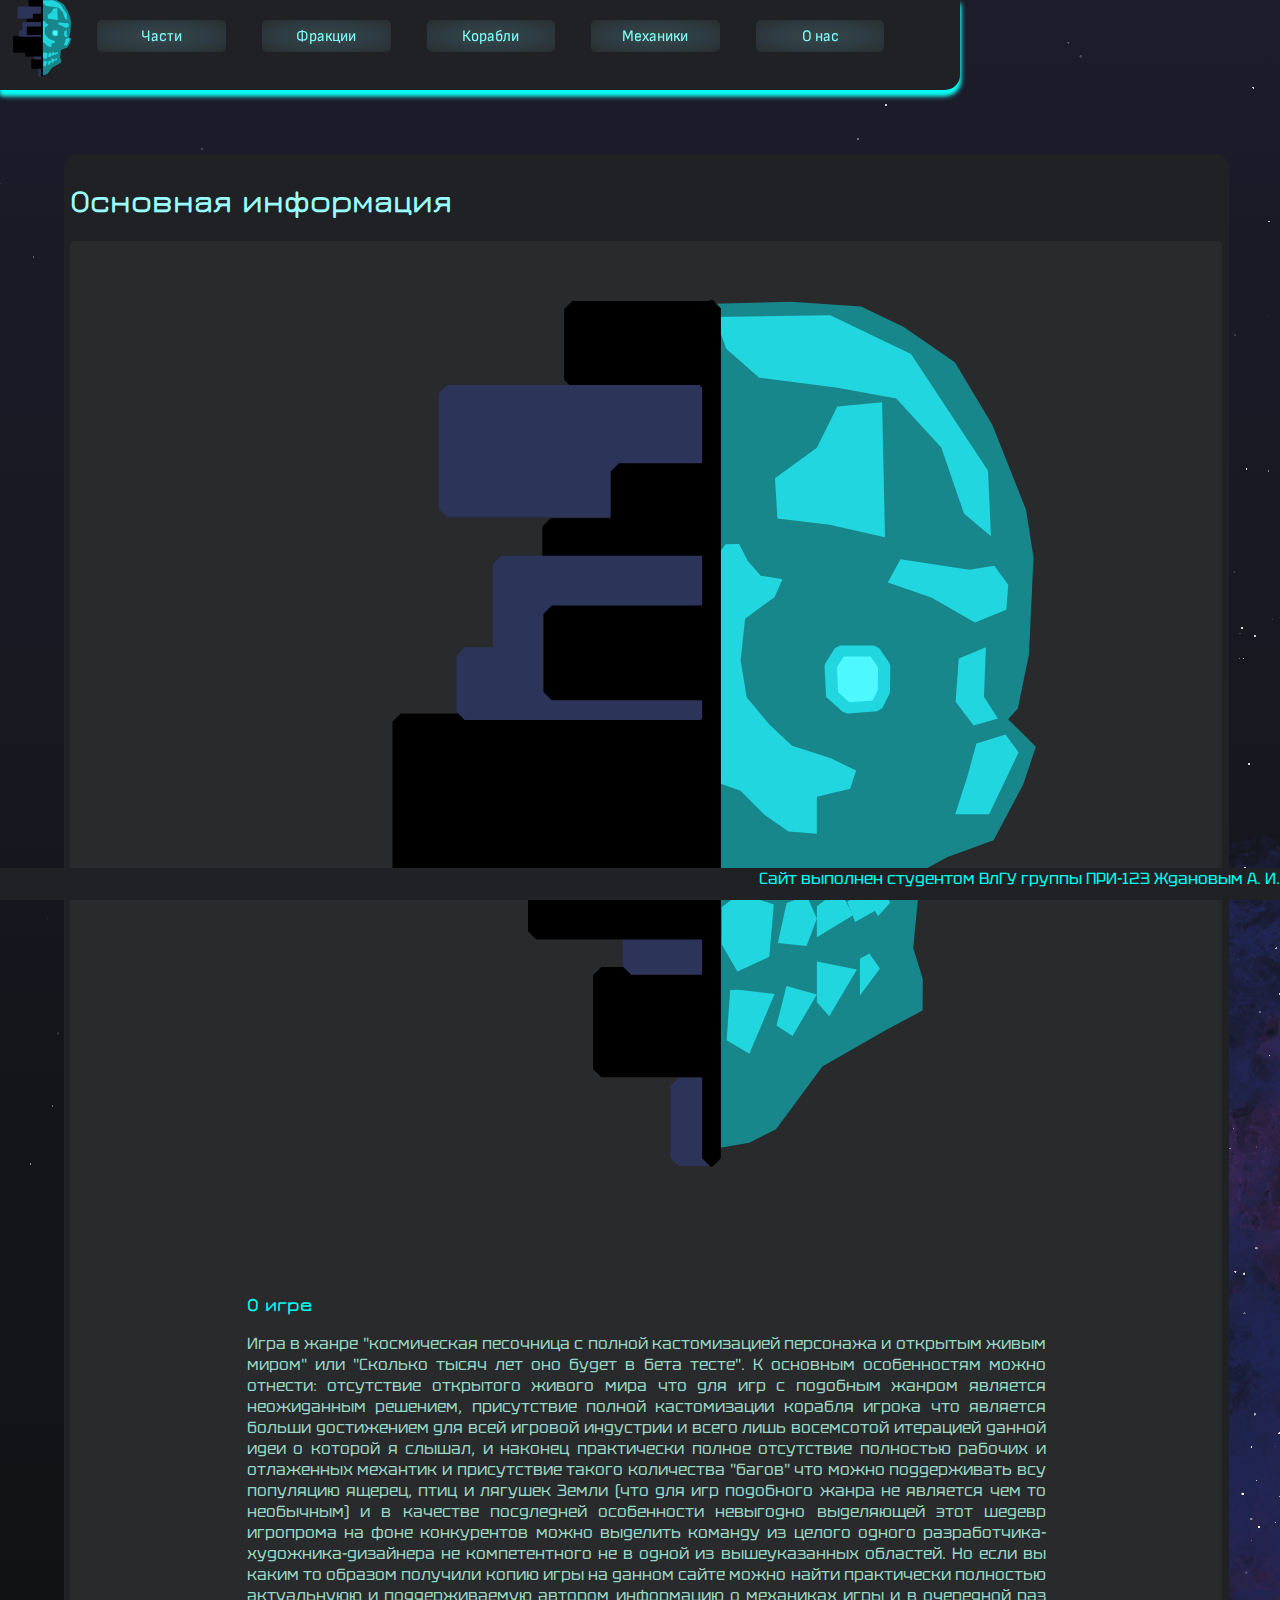
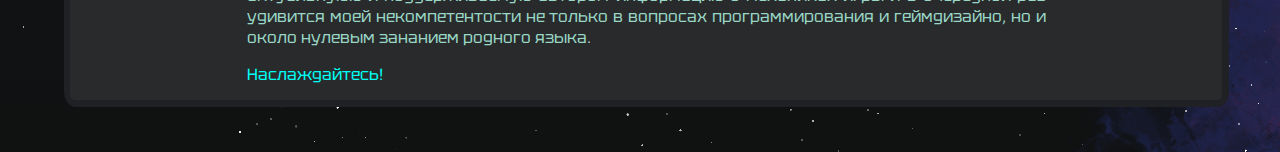
<file: index.html>
<!DOCTYPE html>
<html lang="ru">
<head>
    <link rel="stylesheet" href="style.css">
    <script src="script.js"></script>
    <meta charset="UTF-8">
    <meta http-equiv="X-UA-Compatible" content="IE=edge">
    <meta name="viewport" content="width=device-width, initial-scale=1.0">
    <link rel="icon" type="image/x-icon" href="imgs/favic.png">
    <link rel="preconnect" href="https://fonts.googleapis.com">
    <link rel="preconnect" href="https://fonts.gstatic.com" crossorigin>
    <link href="https://fonts.googleapis.com/css2?family=Tektur:wght@400..900&display=swap" rel="stylesheet">
    <link rel="preconnect" href="https://fonts.googleapis.com">
    <link rel="preconnect" href="https://fonts.gstatic.com" crossorigin>
    <link href="https://fonts.googleapis.com/css2?family=Jura:wght@300..700&family=Sofia+Sans+Semi+Condensed:ital,wght@0,1..1000;1,1..1000&family=Tektur:wght@400..900&display=swap" rel="stylesheet">
    <link rel="preconnect" href="https://fonts.googleapis.com">
    <link rel="preconnect" href="https://fonts.gstatic.com" crossorigin>
    <link href="https://fonts.googleapis.com/css2?family=Jura:wght@300..700&family=Sofia+Sans+Semi+Condensed:ital,wght@0,1..1000;1,1..1000&family=Tektur:wght@400..900&display=swap" rel="stylesheet">

    <title>Главная</title>
</head>
<body>
     

     
    <div class="MainPageScroller">
        <h1>Основная информация</h1>

    <section> 
        <article>
            <img id="changeImg" class="MainImg" src="imgs/logo2.svg" alt="Шедевр">
            <h3>О игре</h3>
            <p>
                Игра в жанре "космическая песочница с полной кастомизацией персонажа и открытым живым миром" или "Сколько тысяч лет оно будет в бета тесте". К основным особенностям можно отнести: отсутствие открытого живого мира что для игр с подобным жанром является неожиданным решением, присутствие полной кастомизации корабля игрока что является больши достижением для всей игровой индустрии и всего лишь восемсотой итерацией данной идеи о которой я слышал, и наконец практически полное отсутствие полностью рабочих и отлаженных механтик и присутствие такого количества "багов" что можно поддерживать всу популяцию ящерец, птиц и лягушек Земли (что для игр подобного жанра не является чем то необычным) и в качестве посдледней особенности невыгодно выделяющей этот шедевр игропрома на фоне конкурентов можно выделить команду из целого одного разработчика-художника-дизайнера не компетентного не в одной из вышеуказанных областей. Но если вы каким то образом получили копию игры на данном сайте можно найти практически полностью актуальнуюю и поддерживаемую автором информацию о механиках игры и в очередной раз удивится моей некомпетентости не только в вопросах программирования и геймдизайно, но и около нулевым зананием родного языка.
            </p>
            <h3">Наслаждайтесь!</h3>
            
        </article>

    </section>
    </div>
    <nav class="glowyGrayBlue">
        <a href="index.html"><img src="imgs/logo2.svg" class="HidenButton"></a>
         <ul>
            <li><a href="PartsMain.html" class="HaderButton">Части</a></li>
            <li><a href="Fractions.html" class="HaderButton">Фракции</a></li>
            <li><a href="Ships.html" class="HaderButton">Корабли</a></li>
            <li><a href="Mechanics.html" class="HaderButton">Механики</a></li>
            <li><a href="About.html" class="HaderButton">О нас</a></li>
         </ul>
     </nav>

<footer>
    Сайт выполнен студентом ВлГУ группы ПРИ-123 Ждановым А. И.
</footer>
    
</body>
</html>
</file>
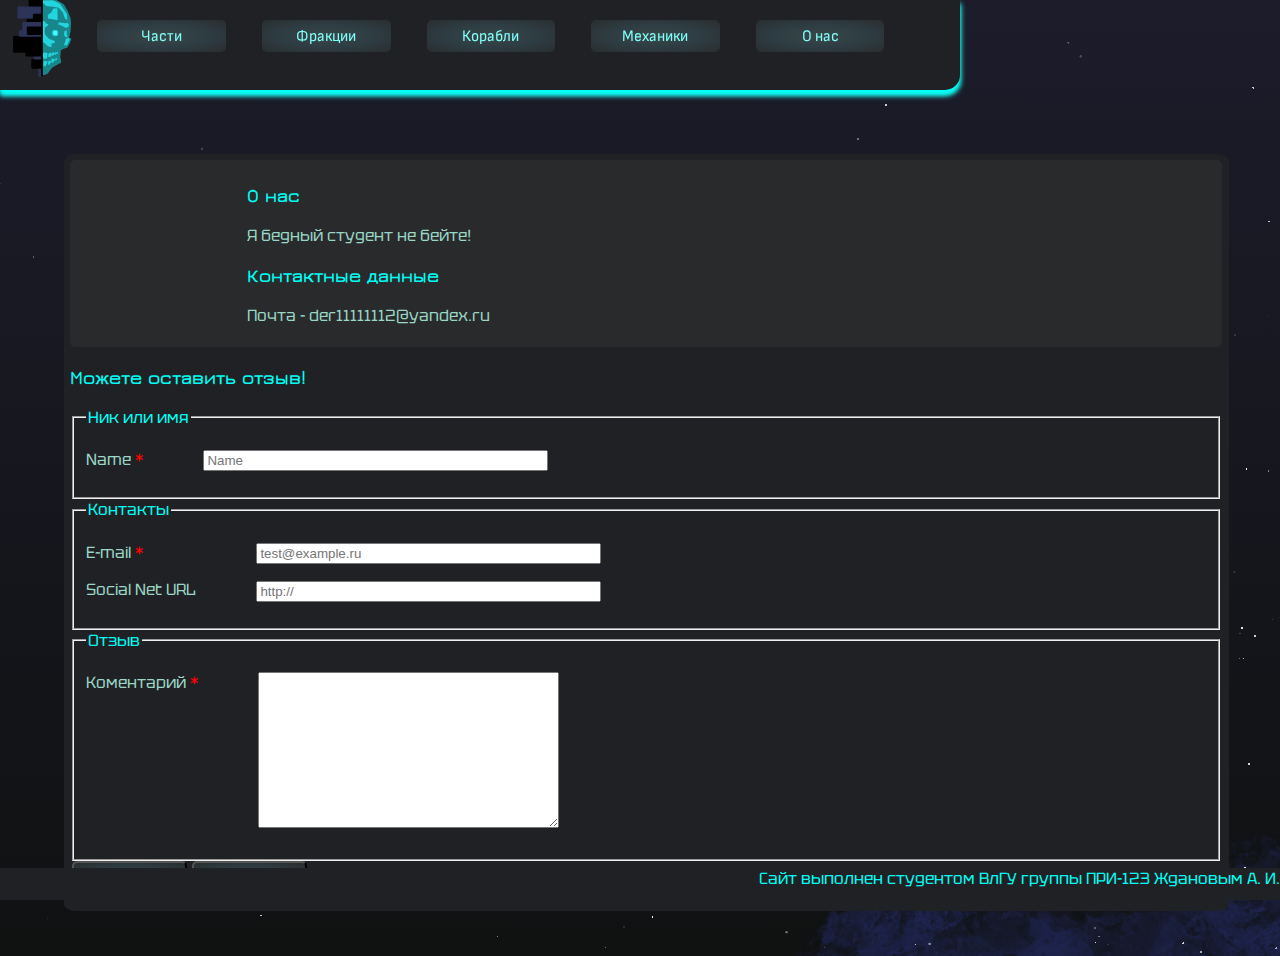
<file: About.html>
<!DOCTYPE html>
<html lang="ru">
<head>
    <link rel="stylesheet" href="style.css">
    <script src="script.js"></script>
    <meta charset="UTF-8">
    <meta http-equiv="X-UA-Compatible" content="IE=edge">
    <meta name="viewport" content="width=device-width, initial-scale=1.0">
    <link rel="icon" type="image/x-icon" href="imgs/favic.png">
    <link rel="preconnect" href="https://fonts.googleapis.com">
    <link rel="preconnect" href="https://fonts.gstatic.com" crossorigin>
    <link href="https://fonts.googleapis.com/css2?family=Tektur:wght@400..900&display=swap" rel="stylesheet">
    <link rel="preconnect" href="https://fonts.googleapis.com">
    <link rel="preconnect" href="https://fonts.gstatic.com" crossorigin>
    <link href="https://fonts.googleapis.com/css2?family=Jura:wght@300..700&family=Sofia+Sans+Semi+Condensed:ital,wght@0,1..1000;1,1..1000&family=Tektur:wght@400..900&display=swap" rel="stylesheet">
    <link rel="preconnect" href="https://fonts.googleapis.com">
    <link rel="preconnect" href="https://fonts.gstatic.com" crossorigin>
    <link href="https://fonts.googleapis.com/css2?family=Jura:wght@300..700&family=Sofia+Sans+Semi+Condensed:ital,wght@0,1..1000;1,1..1000&family=Tektur:wght@400..900&display=swap" rel="stylesheet">

    <title>Главная</title>
</head>
<body>
     <nav class="glowyGrayBlue">
        <a href="index.html"><img src="imgs/logo2.svg" class="HidenButton"></a>
         <ul>
            <li><a href="PartsMain.html" class="HaderButton">Части</a></li>
            <li><a href="Fractions.html" class="HaderButton">Фракции</a></li>
            <li><a href="Ships.html" class="HaderButton">Корабли</a></li>
            <li><a href="Mechanics.html" class="HaderButton">Механики</a></li>
            <li><a href="About.html" class="HaderButton">О нас</a></li>
         </ul>
     </nav>


    <div class="MainPageScroller">
    <section>
        <article>
            <h3>О нас</h3>
            <p>
                Я бедный студент не бейте!
            </p>
            <h3>Контактные данные</h3>
            <p>
                Почта - der11111112@yandex.ru
            </p>
        </article>
    </section>
    <h3>Можете оставить отзыв!</h3>
    <form id="form1">
        <fieldset>
            <legend> Ник или имя </legend>
            <div class="parralelBlock">
                <p><label for="text" class="requiredLabel">Name</label></p>
            </div>
            <div class="parralelBlock">
                <p><label><input type="text" name="Name" id="Name" placeholder="Name" required size="40"></label></p>
            </div>
        </fieldset>
        <fieldset>
            <legend> Контакты </legend>
            <div class="parralelBlock">
                <p><label class="requiredLabel" for="email">E-mail</label></p>
                <p><label for="url">Social Net URL</label></p>
            </div>
            <div class="parralelBlock">
                <p><label><input type="email" name="email" id="email" placeholder="test@example.ru"size="40"></label></p>
                <p><label><input type="url" name="URL" id="URL" placeholder="http://" size="40"></label></p>
            </div>
        </fieldset>
        <fieldset>
            <legend> Отзыв </legend>
            <div class="parralelBlock">
                <p><label class="requiredLabel" for="textarea">Коментарий</label></p>
            </div>
            <div class="parralelBlock">
                <p><label><textarea name="UselessInfo" id="UselessInfo" rows="10" cols="35"></textarea></label></p>
            </div>
        </fieldset>
        <button type="submit" value="submit" class="HaderButton">Отправить</button>
        <button type="reset" value="Reset" class="HaderButton">Сбросить</button>
    </form>
    </div>

<footer>
    Сайт выполнен студентом ВлГУ группы ПРИ-123 Ждановым А. И.
</footer>
    
</body>
</html>
</file>
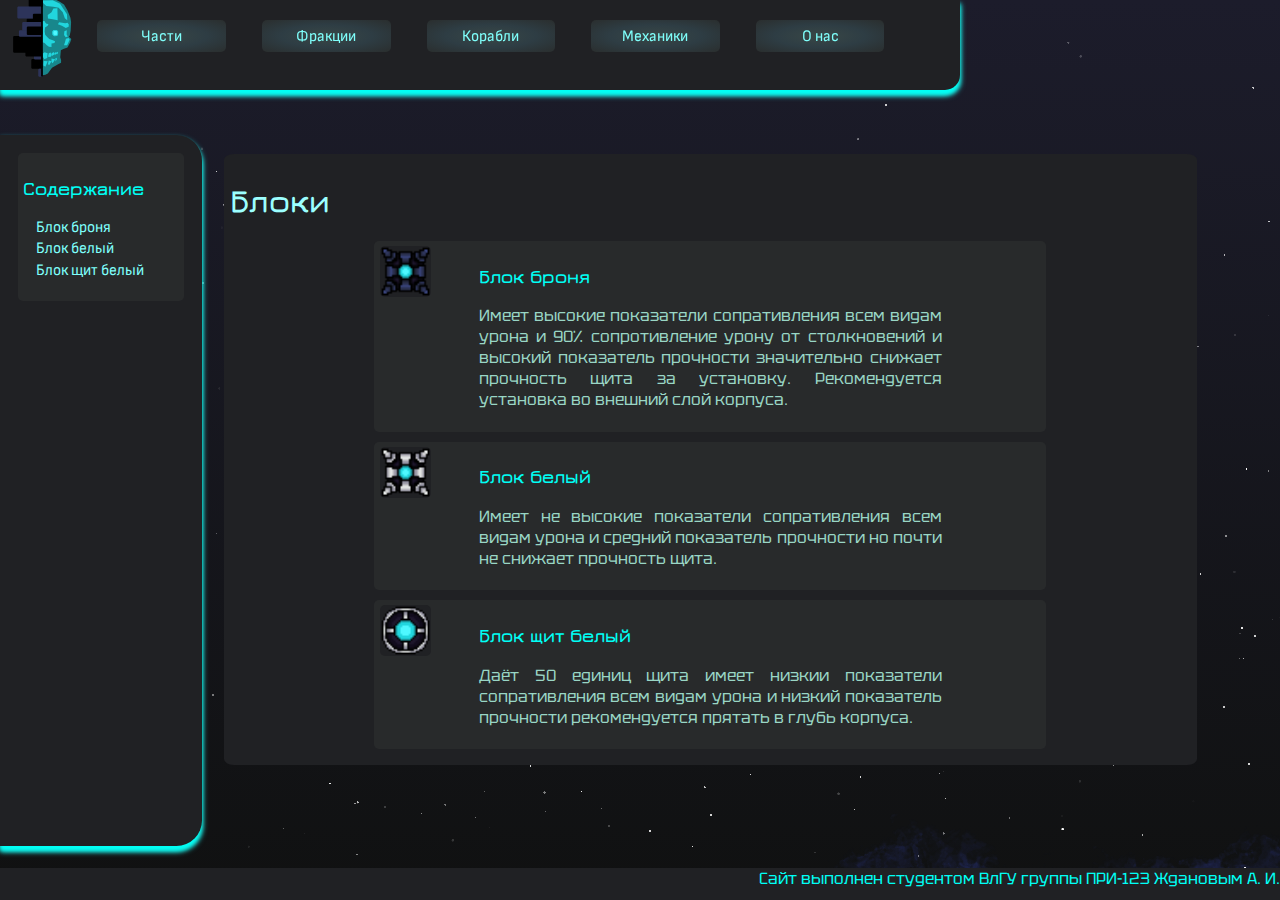
<file: Blocks.html>
<!DOCTYPE html>
<html lang="ru">
<head>
    <link rel="stylesheet" href="style.css">
    <script src="script.js"></script>
    <script src="blocksGeneratorScript.js"></script>
    <meta charset="UTF-8">
    <meta http-equiv="X-UA-Compatible" content="IE=edge">
    <meta name="viewport" content="width=device-width, initial-scale=1.0">
    <link rel="icon" type="image/x-icon" href="imgs/favic.png">
    <link rel="preconnect" href="https://fonts.googleapis.com">
    <link rel="preconnect" href="https://fonts.gstatic.com" crossorigin>
    <link href="https://fonts.googleapis.com/css2?family=Tektur:wght@400..900&display=swap" rel="stylesheet">
    <link rel="preconnect" href="https://fonts.googleapis.com">
    <link rel="preconnect" href="https://fonts.gstatic.com" crossorigin>
    <link href="https://fonts.googleapis.com/css2?family=Jura:wght@300..700&family=Sofia+Sans+Semi+Condensed:ital,wght@0,1..1000;1,1..1000&family=Tektur:wght@400..900&display=swap" rel="stylesheet">
    <link rel="preconnect" href="https://fonts.googleapis.com">
    <link rel="preconnect" href="https://fonts.gstatic.com" crossorigin>
    <link href="https://fonts.googleapis.com/css2?family=Jura:wght@300..700&family=Sofia+Sans+Semi+Condensed:ital,wght@0,1..1000;1,1..1000&family=Tektur:wght@400..900&display=swap" rel="stylesheet">

    <title>Блоки</title>
</head>
<body>
    <aside class="glowyGrayBlue">
        <section>
            <h3>Содержание</h3>
            <ul id="AsideNav">
                
            </ul>
        </section>
    </aside>

    <div id="Generate" class="MainScroller">
        <h1>Блоки</h1>
    
    </div>

    <nav class="glowyGrayBlue">
        <a href="index.html"><img src="imgs/logo2.svg" class="HidenButton"></a>
         <ul>
            <li><a href="PartsMain.html" class="HaderButton">Части</a></li>
            <li><a href="Fractions.html" class="HaderButton">Фракции</a></li>
            <li><a href="Ships.html" class="HaderButton">Корабли</a></li>
            <li><a href="Mechanics.html" class="HaderButton">Механики</a></li>
            <li><a href="About.html" class="HaderButton">О нас</a></li>
         </ul>
     </nav>

<footer>
    Сайт выполнен студентом ВлГУ группы ПРИ-123 Ждановым А. И.
</footer>
    
</body>
</html>
</file>
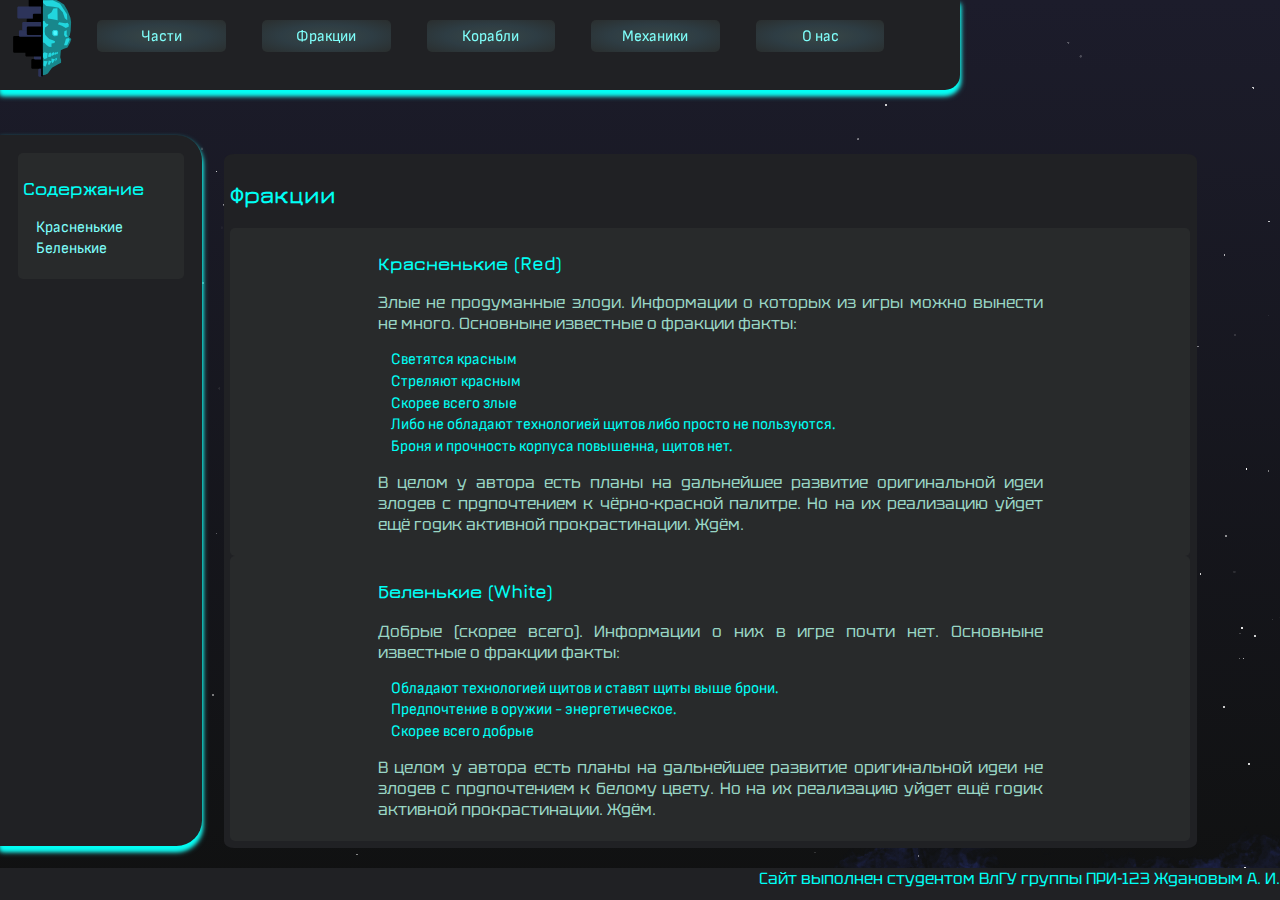
<file: Fractions.html>
<!DOCTYPE html>
<html lang="ru">
<head>
    <link rel="stylesheet" href="style.css">
    <script src="script.js"></script>
    <meta charset="UTF-8">
    <meta http-equiv="X-UA-Compatible" content="IE=edge">
    <meta name="viewport" content="width=device-width, initial-scale=1.0">
    <link rel="icon" type="image/x-icon" href="imgs/favic.png">
    <link rel="preconnect" href="https://fonts.googleapis.com">
    <link rel="preconnect" href="https://fonts.gstatic.com" crossorigin>
    <link href="https://fonts.googleapis.com/css2?family=Tektur:wght@400..900&display=swap" rel="stylesheet">
    <link rel="preconnect" href="https://fonts.googleapis.com">
    <link rel="preconnect" href="https://fonts.gstatic.com" crossorigin>
    <link href="https://fonts.googleapis.com/css2?family=Jura:wght@300..700&family=Sofia+Sans+Semi+Condensed:ital,wght@0,1..1000;1,1..1000&family=Tektur:wght@400..900&display=swap" rel="stylesheet">
    <link rel="preconnect" href="https://fonts.googleapis.com">
    <link rel="preconnect" href="https://fonts.gstatic.com" crossorigin>
    <link href="https://fonts.googleapis.com/css2?family=Jura:wght@300..700&family=Sofia+Sans+Semi+Condensed:ital,wght@0,1..1000;1,1..1000&family=Tektur:wght@400..900&display=swap" rel="stylesheet">

    <title>Fractions</title>
</head>
<body>
    <aside class="glowyGrayBlue">
        <section>
            <h3>Содержание</h3>
            <ul>
                <li>
                    <a href="#Red">Красненькие</a>
                </li>
                <li>
                    <a href="#White">Беленькие</a>
                </li>
            </ul>
        </section>
    </aside>
     <nav class="glowyGrayBlue">
        <a href="index.html"><img src="imgs/logo2.svg" class="HidenButton"></a>
         <ul>
            <li><a href="PartsMain.html" class="HaderButton">Части</a></li>
            <li><a href="Fractions.html" class="HaderButton">Фракции</a></li>
            <li><a href="Ships.html" class="HaderButton">Корабли</a></li>
            <li><a href="Mechanics.html" class="HaderButton">Механики</a></li>
            <li><a href="About.html" class="HaderButton">О нас</a></li>
         </ul>
     </nav>


    <div class="MainScroller">
        <h2>Фракции</h2>
    <section>
        <article>
            <h3>Красненькие (Red)</h3>
            <p>
                Злые не продуманные злоди. Информации о которых из игры можно вынести не много. Основныне известные о фракции факты:
            </p>
            <ul>
                <li>
                    Светятся красным
                </li>
                <li>
                    Стреляют красным
                </li>
                <li>
                    Скорее всего злые
                </li>
                <li>
                    Либо не обладают технологией щитов либо просто не пользуются.
                </li>
                <li>
                    Броня и прочность корпуса повышенна, щитов нет.
                </li>
            </ul>
            <p>
                В целом у автора есть планы на дальнейшее развитие оригинальной идеи злодев с прдпочтением к чёрно-красной палитре. Но на их реализацию уйдет ещё годик активной прокрастинации. Ждём.
            </p>
        </article>
    </section>
    <section>
        <article>
            <h3>Беленькие (White)</h3>
            <p>
                Добрые (скорее всего). Информации о них в игре почти нет. Основныне известные о фракции факты:
            </p>
            <ul>
                <li>
                    Обладают технологией щитов и ставят щиты выше брони.
                </li>
                <li>
                    Предпочтение в оружии - энергетическое.
                </li>
                <li>
                    Скорее всего добрые
                </li>
            </ul>
            <p>
                В целом у автора есть планы на дальнейшее развитие оригинальной идеи не злодев с прдпочтением к белому цвету. Но на их реализацию уйдет ещё годик активной прокрастинации. Ждём.
            </p>
        </article>
    </section>
    </div>

<footer>
    Сайт выполнен студентом ВлГУ группы ПРИ-123 Ждановым А. И.
</footer>
    
</body>
</html>
</file>
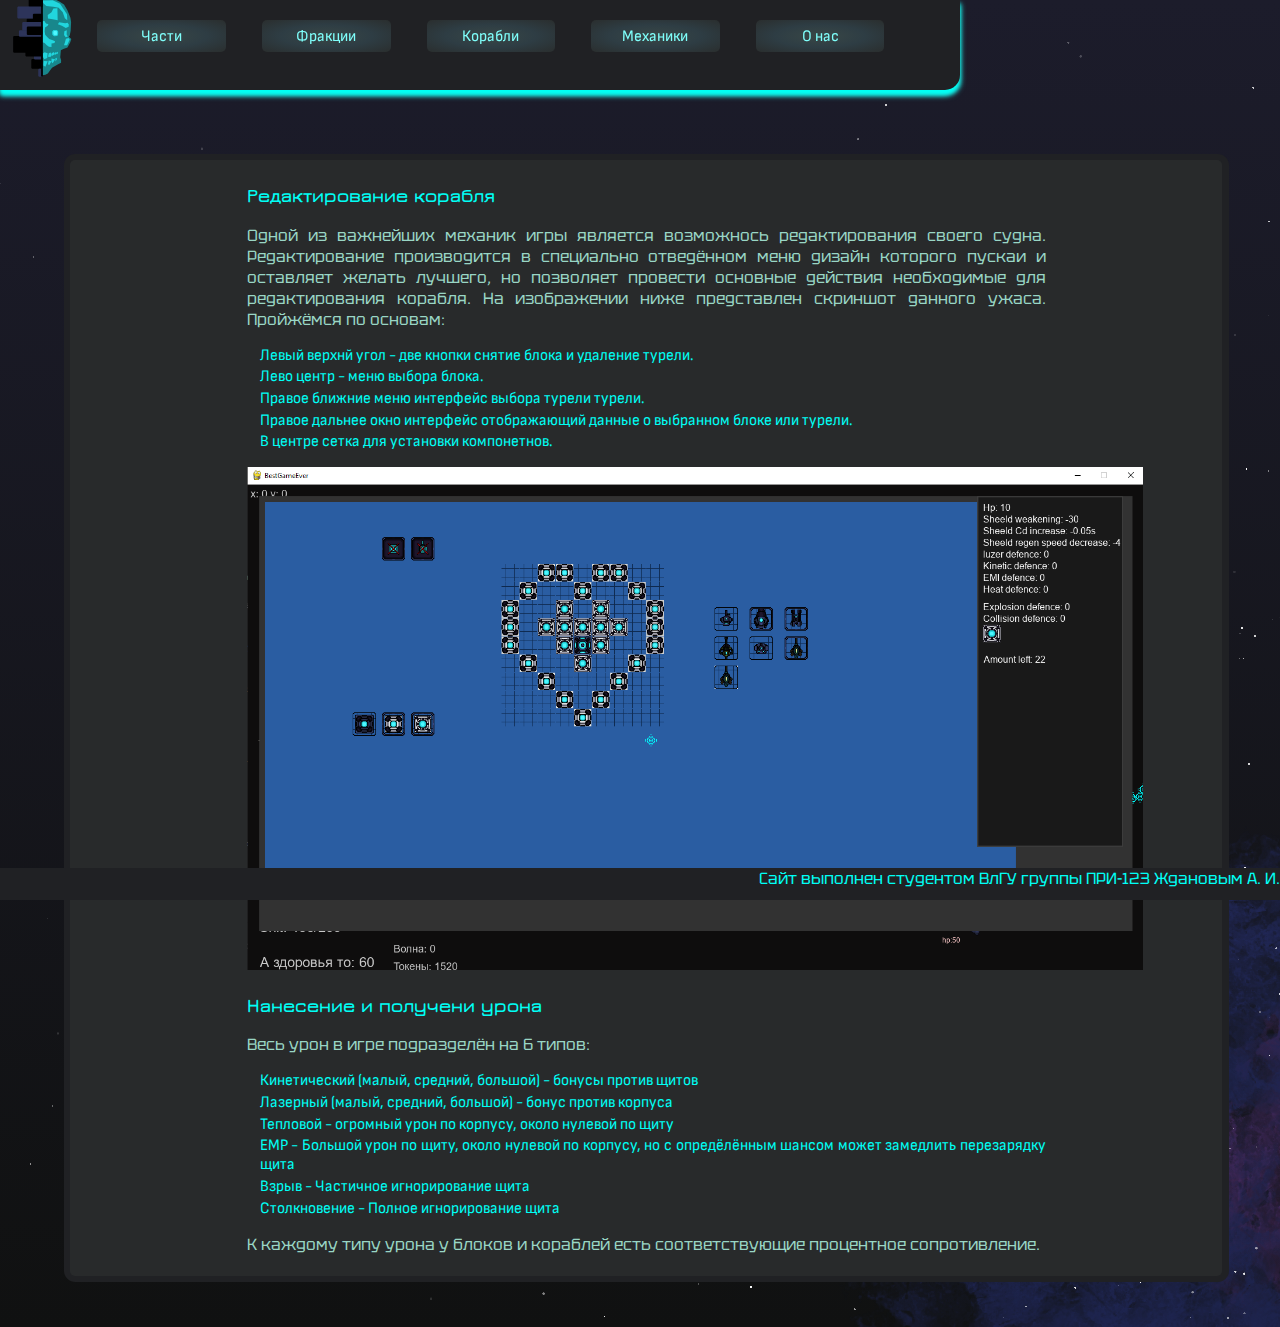
<file: Mechanics.html>
<!DOCTYPE html>
<html lang="ru">
<head>
    <link rel="stylesheet" href="style.css">
    <script src="script.js"></script>
    <meta charset="UTF-8">
    <meta http-equiv="X-UA-Compatible" content="IE=edge">
    <meta name="viewport" content="width=device-width, initial-scale=1.0">
    <link rel="icon" type="image/x-icon" href="imgs/favic.png">
    <link rel="preconnect" href="https://fonts.googleapis.com">
    <link rel="preconnect" href="https://fonts.gstatic.com" crossorigin>
    <link href="https://fonts.googleapis.com/css2?family=Tektur:wght@400..900&display=swap" rel="stylesheet">
    <link rel="preconnect" href="https://fonts.googleapis.com">
    <link rel="preconnect" href="https://fonts.gstatic.com" crossorigin>
    <link href="https://fonts.googleapis.com/css2?family=Jura:wght@300..700&family=Sofia+Sans+Semi+Condensed:ital,wght@0,1..1000;1,1..1000&family=Tektur:wght@400..900&display=swap" rel="stylesheet">
    <link rel="preconnect" href="https://fonts.googleapis.com">
    <link rel="preconnect" href="https://fonts.gstatic.com" crossorigin>
    <link href="https://fonts.googleapis.com/css2?family=Jura:wght@300..700&family=Sofia+Sans+Semi+Condensed:ital,wght@0,1..1000;1,1..1000&family=Tektur:wght@400..900&display=swap" rel="stylesheet">

    <title>Механики</title>
</head>
<body>
     <nav class="glowyGrayBlue">
        <a href="index.html"><img src="imgs/logo2.svg" class="HidenButton"></a>
         <ul>
            <li><a href="PartsMain.html" class="HaderButton">Части</a></li>
            <li><a href="Fractions.html" class="HaderButton">Фракции</a></li>
            <li><a href="Ships.html" class="HaderButton">Корабли</a></li>
            <li><a href="Mechanics.html" class="HaderButton">Механики</a></li>
            <li><a href="About.html" class="HaderButton">О нас</a></li>
         </ul>
     </nav>


    <div class="MainPageScroller">
    <section>
        <article>
            <h3>Редактирование корабля</h3>
            <p>
                Одной из важнейших механик игры является возможнось редактирования своего судна. Редактирование производится в специально отведённом меню дизайн которого пускаи и оставляет желать лучшего, но позволяет провести основные действия необходимые для редактирования корабля. На изображении ниже представлен скриншот данного ужаса. Пройжёмся по основам:
                
            </p>
            <ul>
                <li>
                    Левый верхнй угол - две кнопки снятие блока и удаление турели.
                </li>
                <li>
                    Лево центр - меню выбора блока.
                </li>
                <li>
                    Правое ближние меню интерфейс выбора турели турели.
                </li>
                <li>
                    Правое дальнее окно интерфейс отображающий данные о выбранном блоке или турели.
                </li>
                <li>
                    В центре сетка для установки компонетнов.
                </li>
            </ul>
            <img class="MainImg" src="imgs/EditorPic.png" alt="Меню">
        </article>
        <article>
            <h3>Нанесение и получени урона</h3>
            <p>
                Весь урон в игре подразделён на 6 типов:
            </p>
            <ul>
                <li>
                    Кинетический (малый, средний, большой) - бонусы против щитов
                </li>
                <li>
                    Лазерный (малый, средний, большой) - бонус против корпуса
                </li>
                <li>
                    Тепловой - огромный урон по корпусу, около нулевой по щиту
                </li>
                <li>
                    EMP - Большой урон по щиту, около нулевой по корпусу, но с опредёлённым шансом может замедлить перезарядку щита
                </li>
                <li>
                    Взрыв - Частичное игнорирование щита
                </li>
                <li>
                    Столкновение - Полное игнорирование щита
                </li>
            </ul>
            <p>
                К каждому типу урона у блоков и кораблей есть соответствующие процентное сопротивление.
            </p>
        </article>
    </section>
    </div>

<footer>
    Сайт выполнен студентом ВлГУ группы ПРИ-123 Ждановым А. И.
</footer>
    
</body>
</html>
</file>
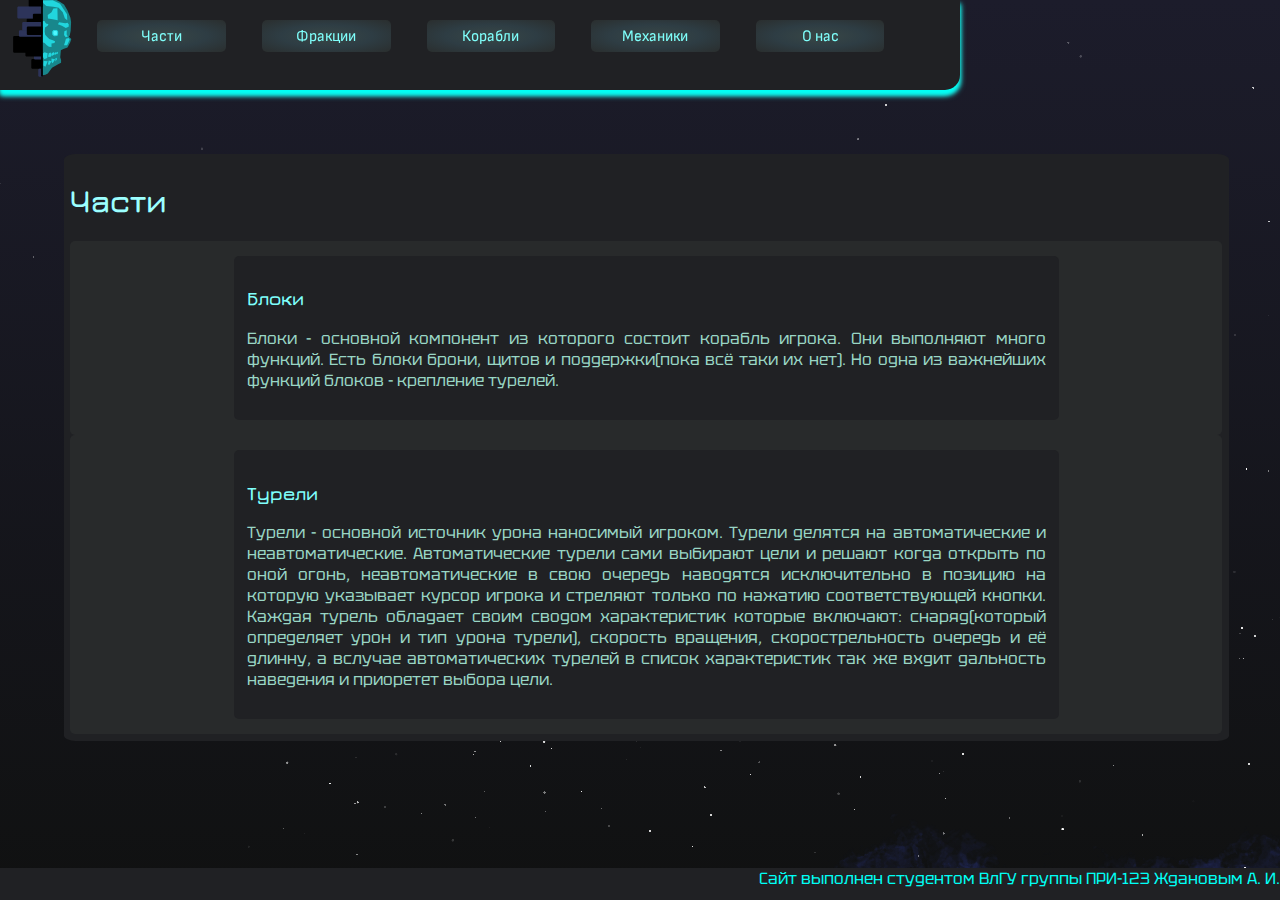
<file: PartsMain.html>
<!DOCTYPE html>
<html lang="ru">
<head>
    <link rel="stylesheet" href="style.css">
    <script src="script.js"></script>
    <meta charset="UTF-8">
    <meta http-equiv="X-UA-Compatible" content="IE=edge">
    <meta name="viewport" content="width=device-width, initial-scale=1.0">
    <link rel="icon" type="image/x-icon" href="imgs/favic.png">
    <link rel="preconnect" href="https://fonts.googleapis.com">
    <link rel="preconnect" href="https://fonts.gstatic.com" crossorigin>
    <link href="https://fonts.googleapis.com/css2?family=Tektur:wght@400..900&display=swap" rel="stylesheet">
    <link rel="preconnect" href="https://fonts.googleapis.com">
    <link rel="preconnect" href="https://fonts.gstatic.com" crossorigin>
    <link href="https://fonts.googleapis.com/css2?family=Jura:wght@300..700&family=Sofia+Sans+Semi+Condensed:ital,wght@0,1..1000;1,1..1000&family=Tektur:wght@400..900&display=swap" rel="stylesheet">
    <link rel="preconnect" href="https://fonts.googleapis.com">
    <link rel="preconnect" href="https://fonts.gstatic.com" crossorigin>
    <link href="https://fonts.googleapis.com/css2?family=Jura:wght@300..700&family=Sofia+Sans+Semi+Condensed:ital,wght@0,1..1000;1,1..1000&family=Tektur:wght@400..900&display=swap" rel="stylesheet">

    <title>Части</title>
</head>
<body>
     <nav class="glowyGrayBlue">
        <a href="index.html"><img src="imgs/logo2.svg" class="HidenButton"></a>
         <ul>
            <li><a href="PartsMain.html" class="HaderButton">Части</a></li>
            <li><a href="Fractions.html" class="HaderButton">Фракции</a></li>
            <li><a href="Ships.html" class="HaderButton">Корабли</a></li>
            <li><a href="Mechanics.html" class="HaderButton">Механики</a></li>
            <li><a href="About.html" class="HaderButton">О нас</a></li>
         </ul>
     </nav>


    <div class="MainPageScroller">
        <h1>Части</h1>
    <section>
        <a href="Blocks.html">
        <article class="BigTextButton">
            <h3>Блоки</h3>
            <p>
                Блоки - основной компонент из которого состоит корабль игрока. Они выполняют много функций. Есть блоки брони, щитов и поддержки(пока всё таки их нет). Но одна из важнейших функций блоков - крепление турелей.
            </p>
        </article></a>
    </section>
    <section>
        <a href="Turrets.html">
        <article class="BigTextButton">
            <h3>Турели</h3>
            <p>
                Турели - основной источник урона наносимый игроком. Турели делятся на автоматические и неавтоматические. Автоматические турели сами выбирают цели и решают когда открыть по оной огонь, неавтоматические в свою очередь наводятся исключительно в позицию на которую указывает курсор игрока и стреляют только по нажатию соответствующей кнопки. Каждая турель обладает своим сводом характеристик которые включают: снаряд(который определяет урон и тип урона турели), скорость вращения, скорострельность очередь и её длинну, а вслучае автоматических турелей в список характеристик так же вхдит дальность наведения и приоретет выбора цели.
            </p>
        </article></a>
    </section>
    </div>

<footer>
    Сайт выполнен студентом ВлГУ группы ПРИ-123 Ждановым А. И.
</footer>
    
</body>
</html>
</file>
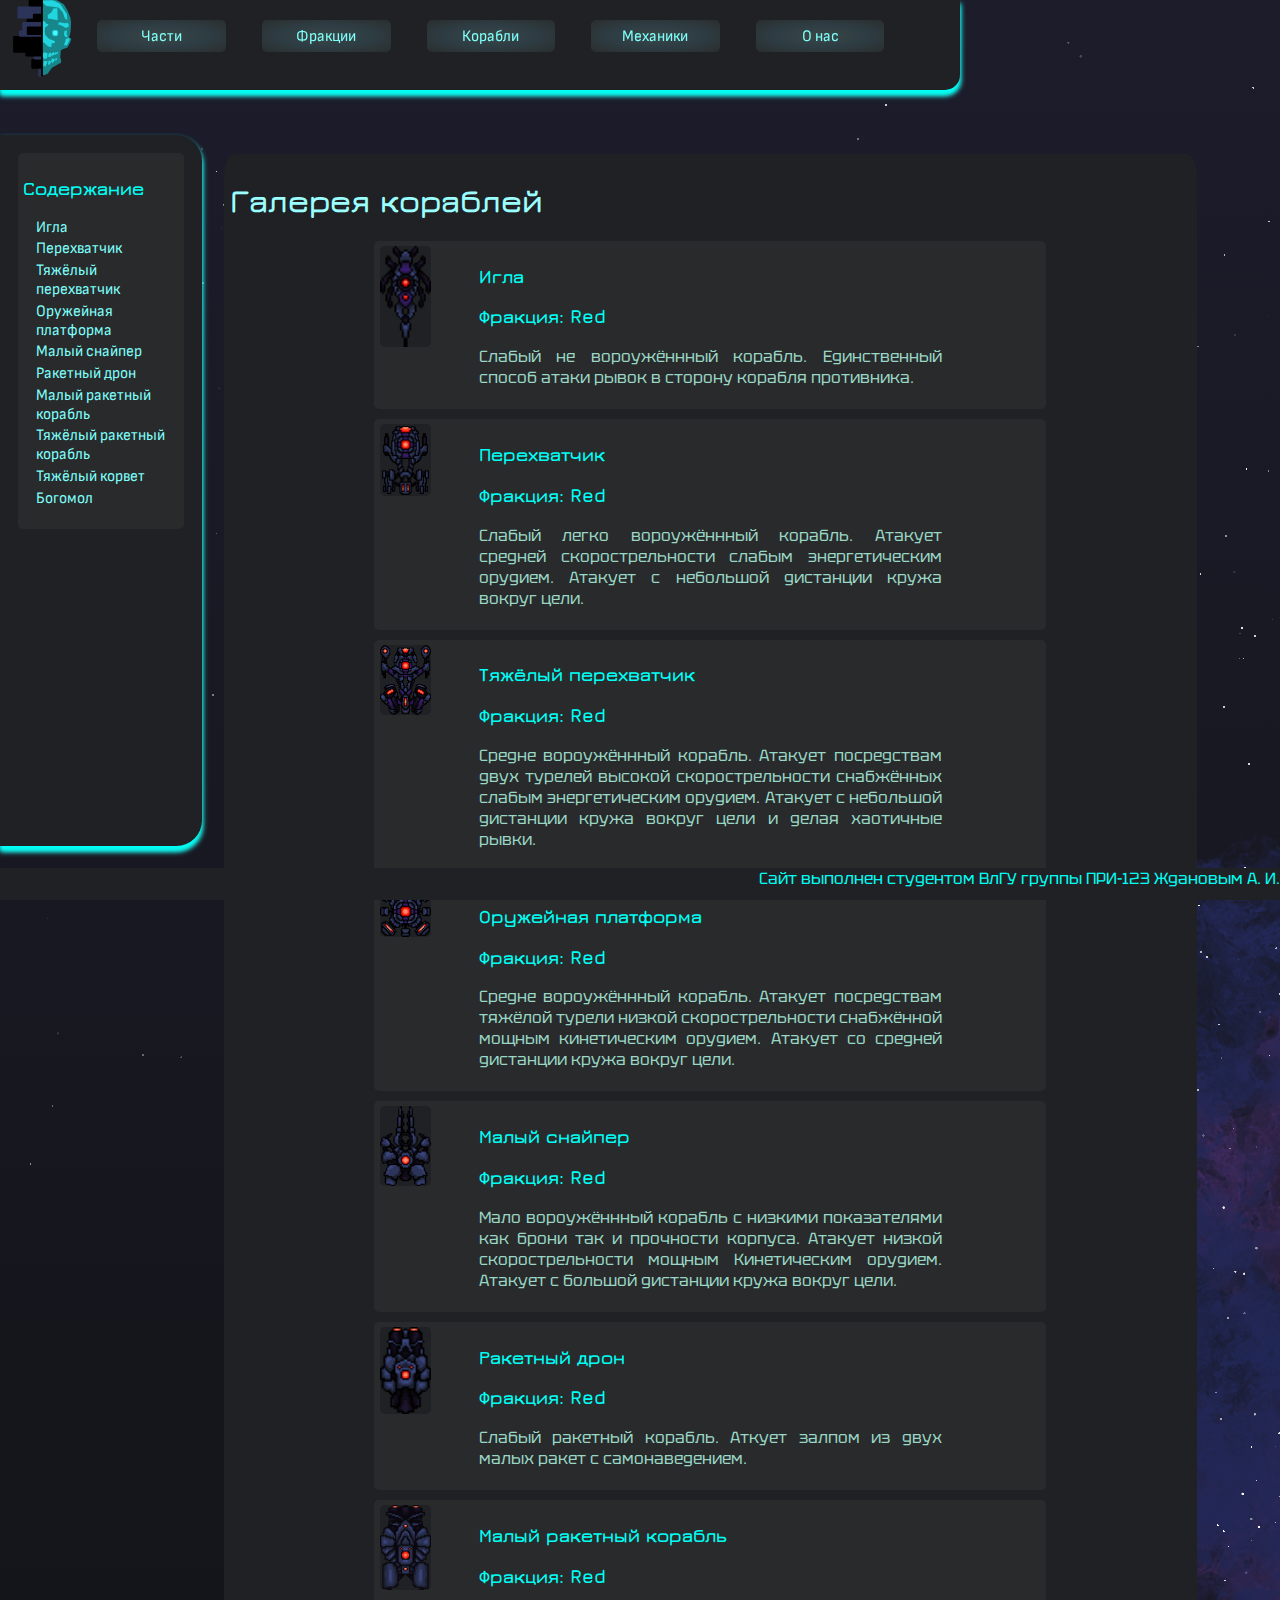
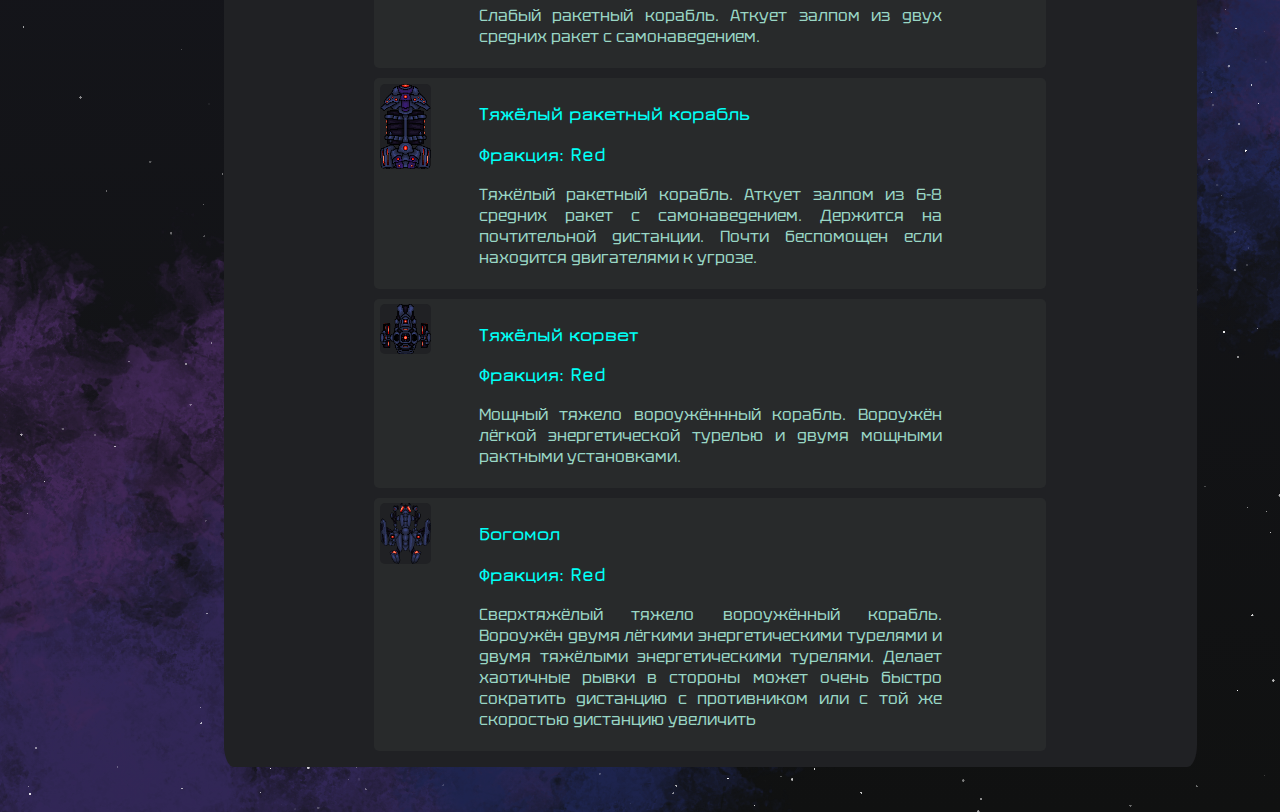
<file: Ships.html>
<!DOCTYPE html>
<html lang="ru">
<head>
    <link rel="stylesheet" href="style.css">
    <script src="script.js"></script>
    <script src="ShipsGenerationScript.js"></script>
    <meta charset="UTF-8">
    <meta http-equiv="X-UA-Compatible" content="IE=edge">
    <meta name="viewport" content="width=device-width, initial-scale=1.0">
    <link rel="icon" type="image/x-icon" href="imgs/favic.png">
    <link rel="preconnect" href="https://fonts.googleapis.com">
    <link rel="preconnect" href="https://fonts.gstatic.com" crossorigin>
    <link href="https://fonts.googleapis.com/css2?family=Tektur:wght@400..900&display=swap" rel="stylesheet">
    <link rel="preconnect" href="https://fonts.googleapis.com">
    <link rel="preconnect" href="https://fonts.gstatic.com" crossorigin>
    <link href="https://fonts.googleapis.com/css2?family=Jura:wght@300..700&family=Sofia+Sans+Semi+Condensed:ital,wght@0,1..1000;1,1..1000&family=Tektur:wght@400..900&display=swap" rel="stylesheet">
    <link rel="preconnect" href="https://fonts.googleapis.com">
    <link rel="preconnect" href="https://fonts.gstatic.com" crossorigin>
    <link href="https://fonts.googleapis.com/css2?family=Jura:wght@300..700&family=Sofia+Sans+Semi+Condensed:ital,wght@0,1..1000;1,1..1000&family=Tektur:wght@400..900&display=swap" rel="stylesheet">

    <title>Корабли</title>
</head>
<body>
    <aside class="glowyGrayBlue">
        <section>
            <h3>Содержание</h3>
            <ul id="AsideNav">
                <li>
                </li>
            </ul>
        </section>
    </aside>

    <div id="Generate" class="MainScroller">
        <h1>Галерея кораблей</h1>
    
    </div>

    <nav class="glowyGrayBlue">
        <a href="index.html"><img src="imgs/logo2.svg" class="HidenButton"></a>
         <ul>
            <li><a href="PartsMain.html" class="HaderButton">Части</a></li>
            <li><a href="Fractions.html" class="HaderButton">Фракции</a></li>
            <li><a href="Ships.html" class="HaderButton">Корабли</a></li>
            <li><a href="Mechanics.html" class="HaderButton">Механики</a></li>
            <li><a href="About.html" class="HaderButton">О нас</a></li>
         </ul>
     </nav>

<footer>
    Сайт выполнен студентом ВлГУ группы ПРИ-123 Ждановым А. И.
</footer>
    
</body>
</html>
</file>
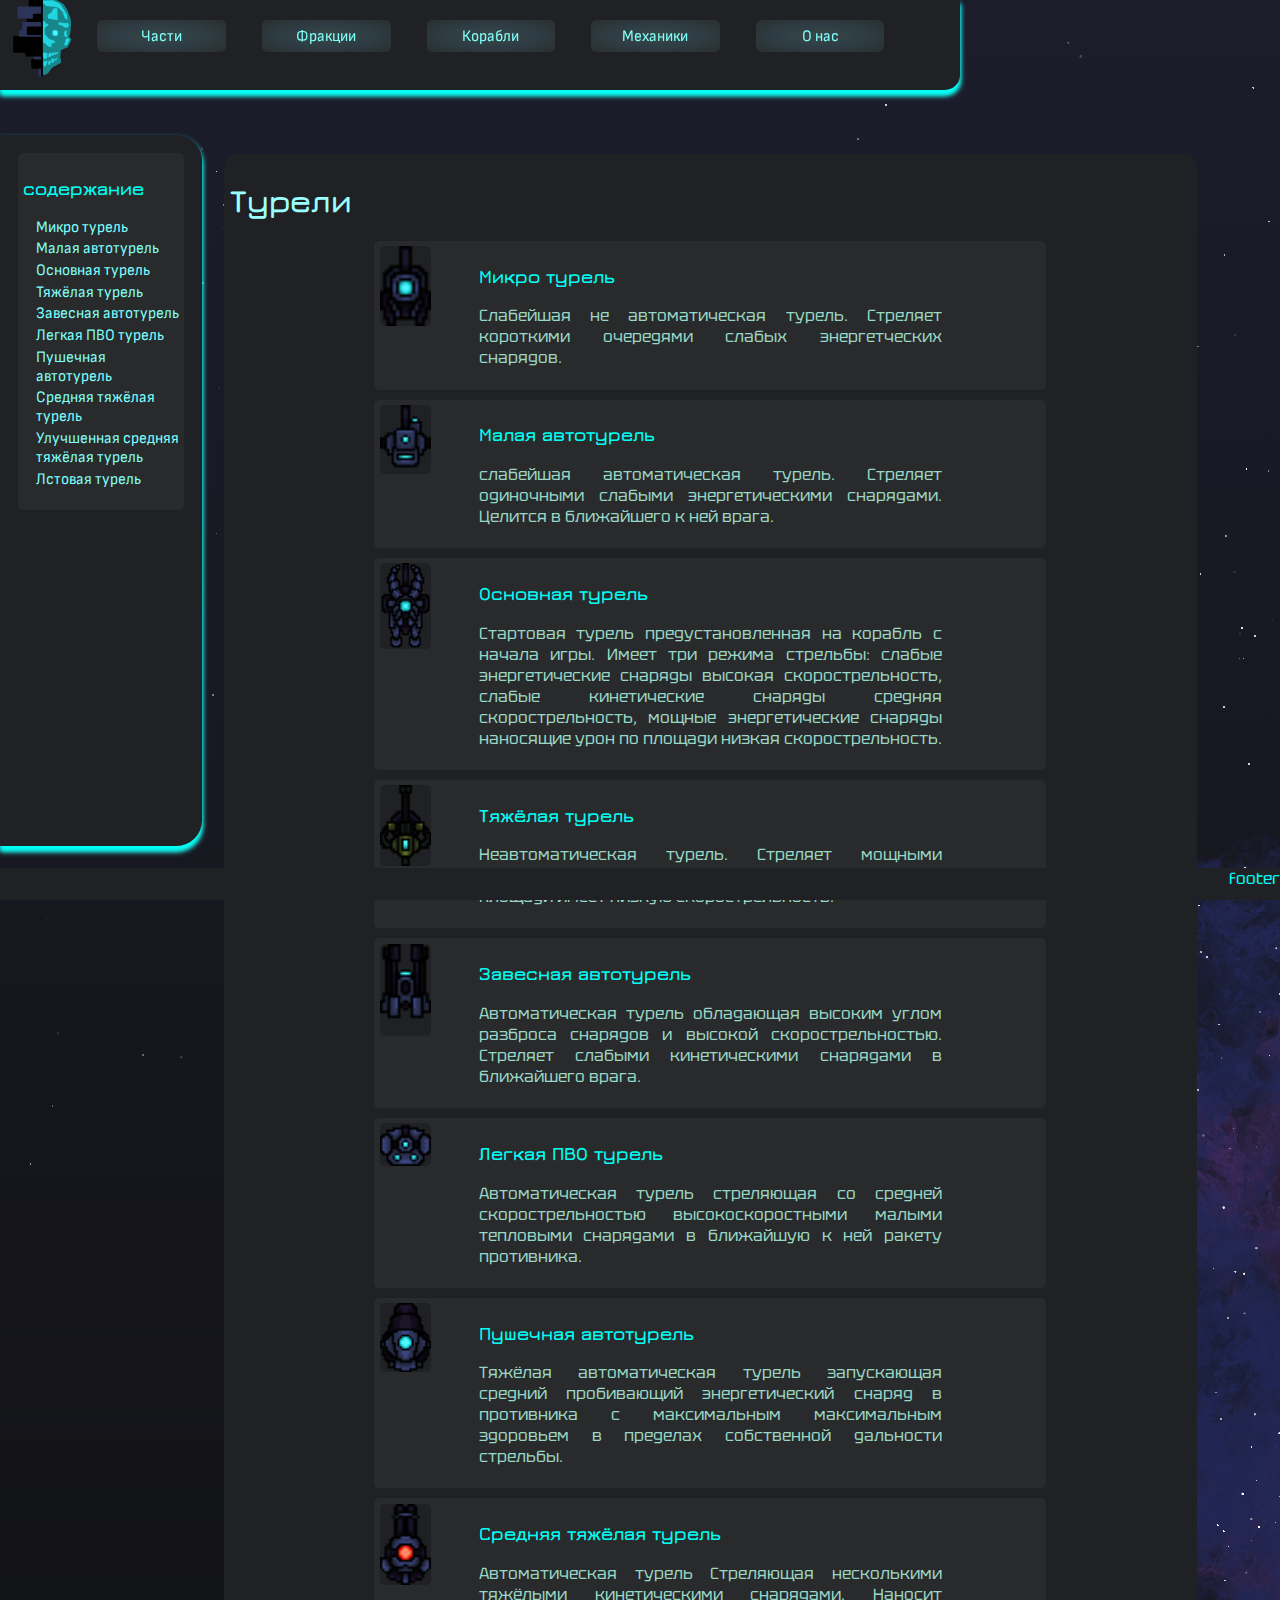
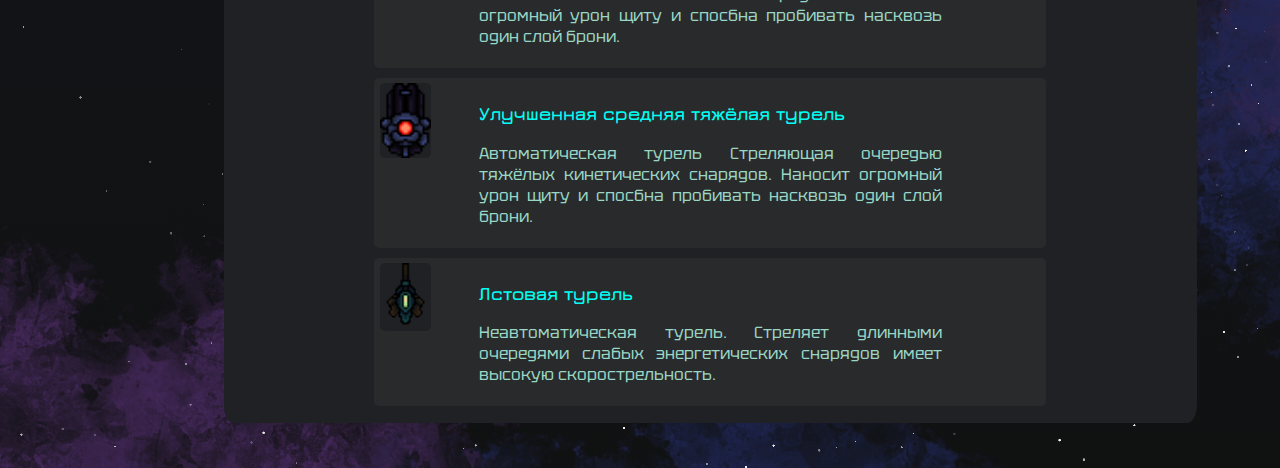
<file: Turrets.html>
<!DOCTYPE html>
<html lang="ru">
<head>
    <link rel="stylesheet" href="style.css">
    <script src="script.js"></script>
    <script src="turretGeneratorScript.js"></script>
    <meta charset="UTF-8">
    <meta http-equiv="X-UA-Compatible" content="IE=edge">
    <meta name="viewport" content="width=device-width, initial-scale=1.0">
    <link rel="icon" type="image/x-icon" href="imgs/favic.png">
    <link rel="preconnect" href="https://fonts.googleapis.com">
    <link rel="preconnect" href="https://fonts.gstatic.com" crossorigin>
    <link href="https://fonts.googleapis.com/css2?family=Tektur:wght@400..900&display=swap" rel="stylesheet">
    <link rel="preconnect" href="https://fonts.googleapis.com">
    <link rel="preconnect" href="https://fonts.gstatic.com" crossorigin>
    <link href="https://fonts.googleapis.com/css2?family=Jura:wght@300..700&family=Sofia+Sans+Semi+Condensed:ital,wght@0,1..1000;1,1..1000&family=Tektur:wght@400..900&display=swap" rel="stylesheet">
    <link rel="preconnect" href="https://fonts.googleapis.com">
    <link rel="preconnect" href="https://fonts.gstatic.com" crossorigin>
    <link href="https://fonts.googleapis.com/css2?family=Jura:wght@300..700&family=Sofia+Sans+Semi+Condensed:ital,wght@0,1..1000;1,1..1000&family=Tektur:wght@400..900&display=swap" rel="stylesheet">

    <title>Турели</title>
</head>
<body>
    <aside class="glowyGrayBlue">
        <section>
            <h3>содержание</h3>
            <ul id="AsideNav">
                <li>
                </li>
            </ul>
        </section>
    </aside>

    <div id="Generate" class="MainScroller">
        <h1>Турели</h1>
    
    </div>

    <nav class="glowyGrayBlue">
        <a href="index.html"><img src="imgs/logo2.svg" class="HidenButton"></a>
         <ul>
            <li><a href="PartsMain.html" class="HaderButton">Части</a></li>
            <li><a href="Fractions.html" class="HaderButton">Фракции</a></li>
            <li><a href="Ships.html" class="HaderButton">Корабли</a></li>
            <li><a href="Mechanics.html" class="HaderButton">Механики</a></li>
            <li><a href="About.html" class="HaderButton">О нас</a></li>
         </ul>
     </nav>

<footer>
    footer
</footer>
    
</body>
</html>
</file>
<file: style.css>
.glowyGrayBlue{
    box-shadow: 0vw 0.5vh 0.5vh rgb(00, 255, 245),
    0vw 0.5vh 0.7vh rgb(52, 255, 248);
    background-color: rgb(32, 33, 36);
    color: rgb(00, 255, 245);
}

.parralelBlock{
    display: inline-block;
    vertical-align: top;
    margin-right: 5%;
}
.requiredLabel::after{
    color:red;
    content: " *";
}
.Select{
    width: 20vw;
}

.AddImage{
    float: left;
    max-width: 20vmin;
    max-height: 20vmin;
    width: 4vw;
    border-radius: 5px;
    margin-right: 1vw;
    background-color: rgb(32, 33, 36);
}

.MainPageScroller{
    width: 90vw;
    border-radius: 1%;
    background-color: rgb(32, 33, 36);
    margin-top: 12vw;
    margin-left: 5%;
    padding: 0.5vw;
    margin-bottom: 5vh;
}

.MainScroller{
    border-radius: 1%;
    background-color: rgb(32, 33, 36);
    width: 75%;
    margin-top: 12vw;
    margin-left: 17.5%;
    padding: 0.5vw;
    margin-bottom: 5vh;
}

html{
    background-image: url(imgs/blitFon.png), linear-gradient(rgb(28, 28, 43),rgb(16, 17, 17));
    font-family: "Tektur", 'Franklin Gothic Medium', 'Arial Narrow', Arial, sans-serif;
    color: rgb(00, 255, 245);
    min-height: 100vh;
}

body{
    margin:0 auto;
    margin-top: 55px;
}

header{
    width: 100%;
    text-align: center;
}

#changeImg{
    animation: fade 7.5s linear infinite;
    animation-delay: 0s;
    border-radius: 5px;
}
@keyframes fade {
    0%{opacity: 0;}
    10%{opacity: 1;}
    20%{opacity: 1;}
    75%{opacity: 1;}
    100%{opacity: 0;}

}

.img{
    max-width: 9vmin;
    max-height: 9vmin;
    width: 100px;
    height: 100px;
    margin: 0;
    padding: 0;
    overflow: hidden;
    object-fit: cover;
}
.MainImg{
    max-width: 1920px;
    max-height: 1080px;
    width: 70vw;
    margin-left: 10%;
    margin: 0;
    padding: 0;
}

.HidenButton{
    position: fixed;
    left: 0;
    margin: 0.5vh;
    max-width: 9vmin;
    max-height: 9vmin;
    width: 100px;
    height: 100px;
    margin: 0;
    padding: 0;
    overflow: hidden;
    object-fit: cover;
}

.BigTextButton{
    text-decoration: none;
    transition-duration: 0.25s;
    cursor: pointer;
    background-color:rgb(32, 33, 36) ;
    padding: 1vw;
    border-radius: 5px;
    font-size: medium;
    color:rgb(127, 255, 251);
}
.BigTextButton:hover{
    transition-duration: 0.75s;
    box-shadow: 0 0.2vw 0.2vw rgb(00, 255, 245),
    0 0.5vw 1vw rgb(52, 255, 248);
    color:white;
}


.HaderButton{ 
    align-items: center;
    text-decoration: none;
    transition-duration: 0.25s;
    display: inline-block;
    cursor: pointer;
    padding:0.5vw 0.75vh; 
    background-color: rgb(34, 39, 41);
    background-image: radial-gradient(rgb(57, 71, 70),rgb(46, 61, 68),rgb(42, 46, 46));
    border-radius: 5px;
    width: 9vw;
    font-size: medium;
    color:rgb(127, 255, 251);
    text-align: center;
    margin-bottom: 1vh;
    margin-left: 0.1vw;
}
.HaderButton:hover{
    transition-duration: 0.25s;
    display: inline-block;
    box-shadow: 0 0.2vw 0.2vw rgb(00, 255, 245),
    0 0.5vw 1vw rgb(52, 255, 248);
    height:18%;
    font-size: medium;
    color:white;
}
.HaderButton:active{
    transition-duration: 0.25s;
    display: inline-block;
    box-shadow: 0 0.5vw 0.5vw rgb(00, 255, 245),
    0 0.5vw 1vw rgb(52, 255, 248);
    height:16%;
    font-size: medium;
    color:white;
}

nav{
    top: 0;
    padding: 0;
    width: 75%;
    height: 10%;
    position: fixed;
    text-decoration: solid;
    justify-items: center;
    border-radius: 0 0 15px 0;
}
main{
    display: inline-block;
    width: 80%;
    text-align: center;
    height: auto;
}
aside{
    padding: 2vh;
    top: 15%;
    position: fixed;
    float: left;
    width: 13%;
    height: 75vh;
    background-color: rgb(32, 33, 36);
    border-radius: 0  2vw 2vw 0;
}
footer{
    text-align: right;
    width: 100%;
    background-color: rgb(32, 33, 36);
    margin-top: 2%;
    bottom: 0;
    height: 2.5vw;
    position: fixed;
}

section{
    padding: 0.4vw;
    background-color: rgb(40, 42, 43);
    text-align: left;
    margin: 0 auto;
    border-radius: 5px;
    height: auto;
}
article{
    margin:10px;
    margin-left: auto;
    margin-right: auto;
    text-align: justify;
    width: 70%;
    height: auto;
}

li{
    list-style:none;
    margin-top: 0.3vh;
}
a{
    text-decoration: none;
    color:rgb(127, 255, 251);
}
a:hover{
    color:rgb(175, 250, 255);
}
a:active{
    color:rgb(206, 250, 248);
}
p{
    text-align: justify;
}

li{
    font-family: "Sofia Sans Semi Condensed", serif;;
}

nav ul{
    padding: 0;
    margin: 0;
    padding-left: 2vw;
    list-style-type: none;
}
nav ul li{
    padding: 1vw;
    display: inline-block;

}
nav ul li a{
    padding: 15px;
    text-align: center;
    margin: 5px;
    color: rgb(255, 255, 255);
    transition: all 0.25s ease;
}
nav ul li a:hover{
    margin: 5px;
}

h1{
    color: rgb(156, 255, 255);
    font-family: "Jura", sans-serif;
}
h2{
    font-family: "Jura", sans-serif;
}
h3{
    font-family: "Jura", sans-serif;
}
p{
    color: rgb(153, 214, 197);
}

body{
    margin-top: 0;
    margin: 0;
}

section ul{
    padding-left: 1vw;
}

@media screen and (max-width: 1024px) {
    .HaderButton{
        font-size:small;
    }
    aside{
        font-size: small;
    }
    footer{
        font-size: xx-small;
    }
}
@media screen and (max-width: 800px) {
    .HaderButton{
        font-size:smaller;
    }
    aside{
        font-size: xx-small;
    }
}
</file>
